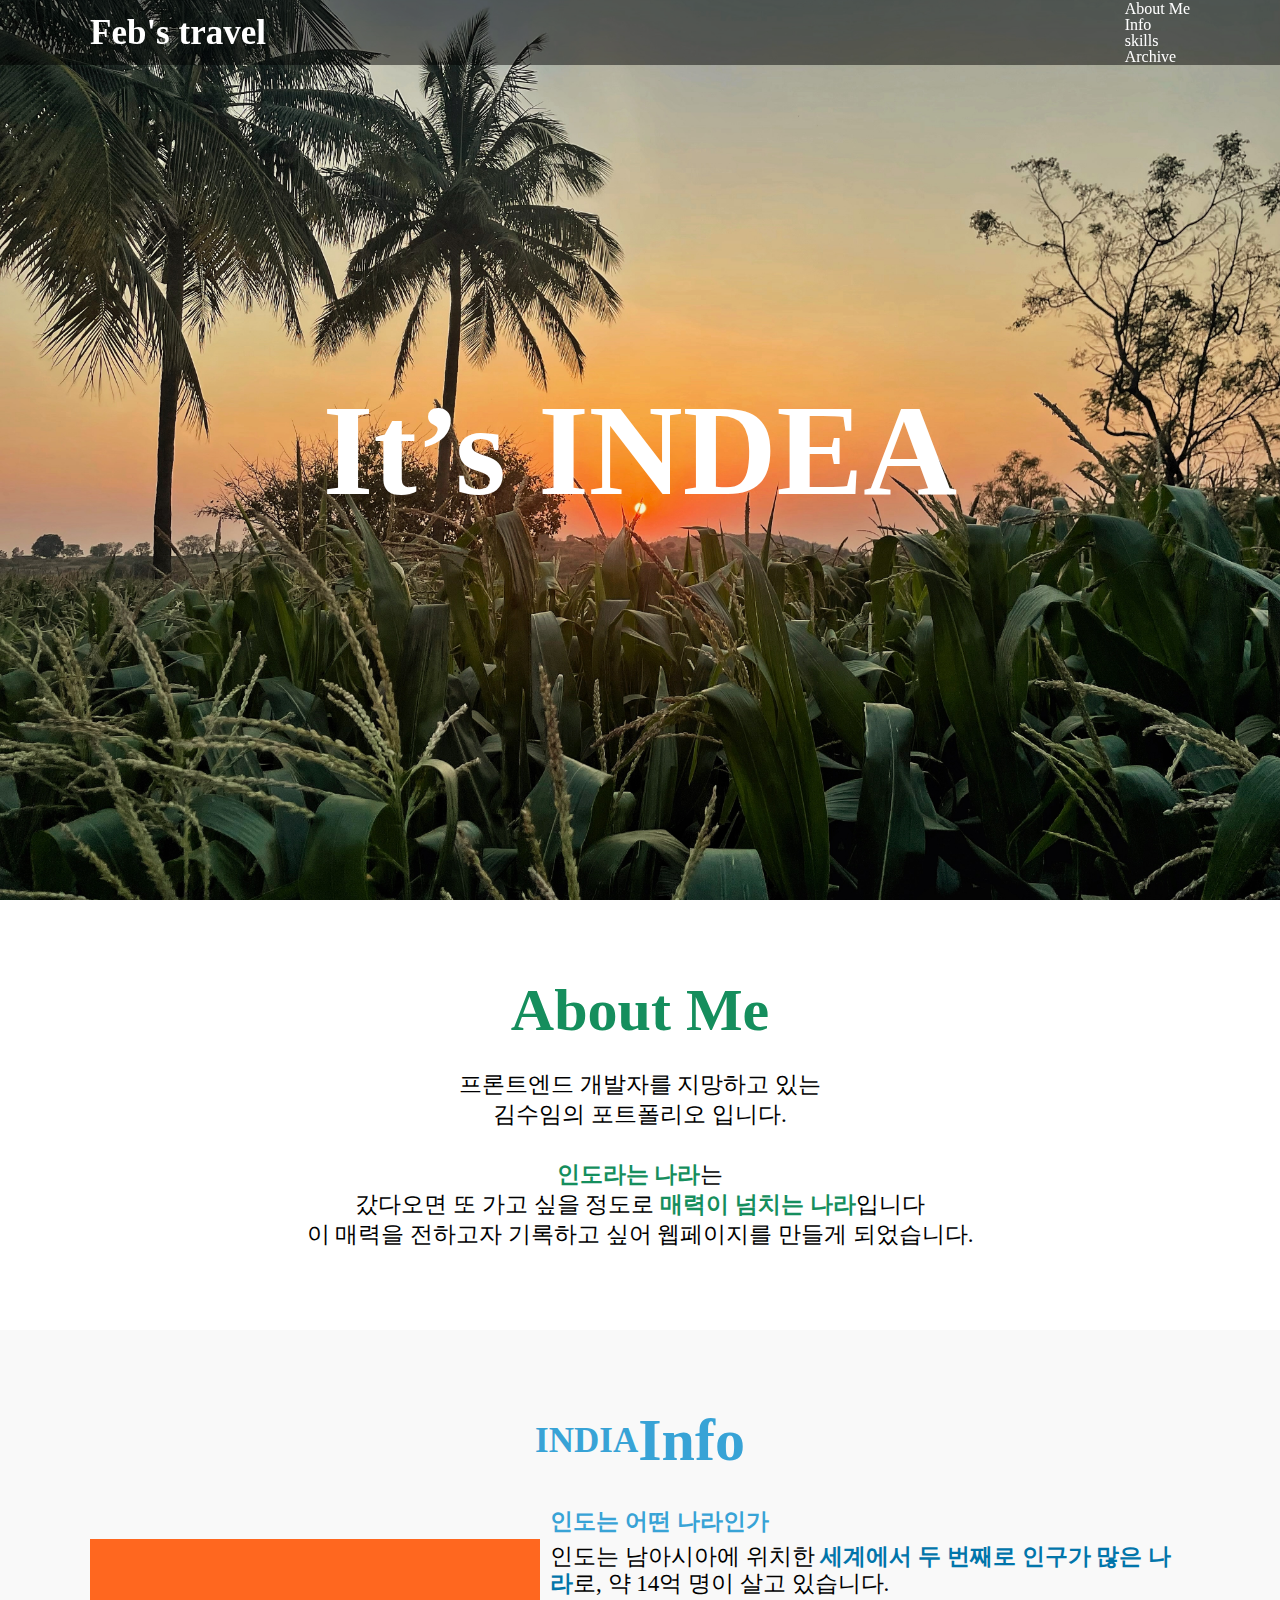
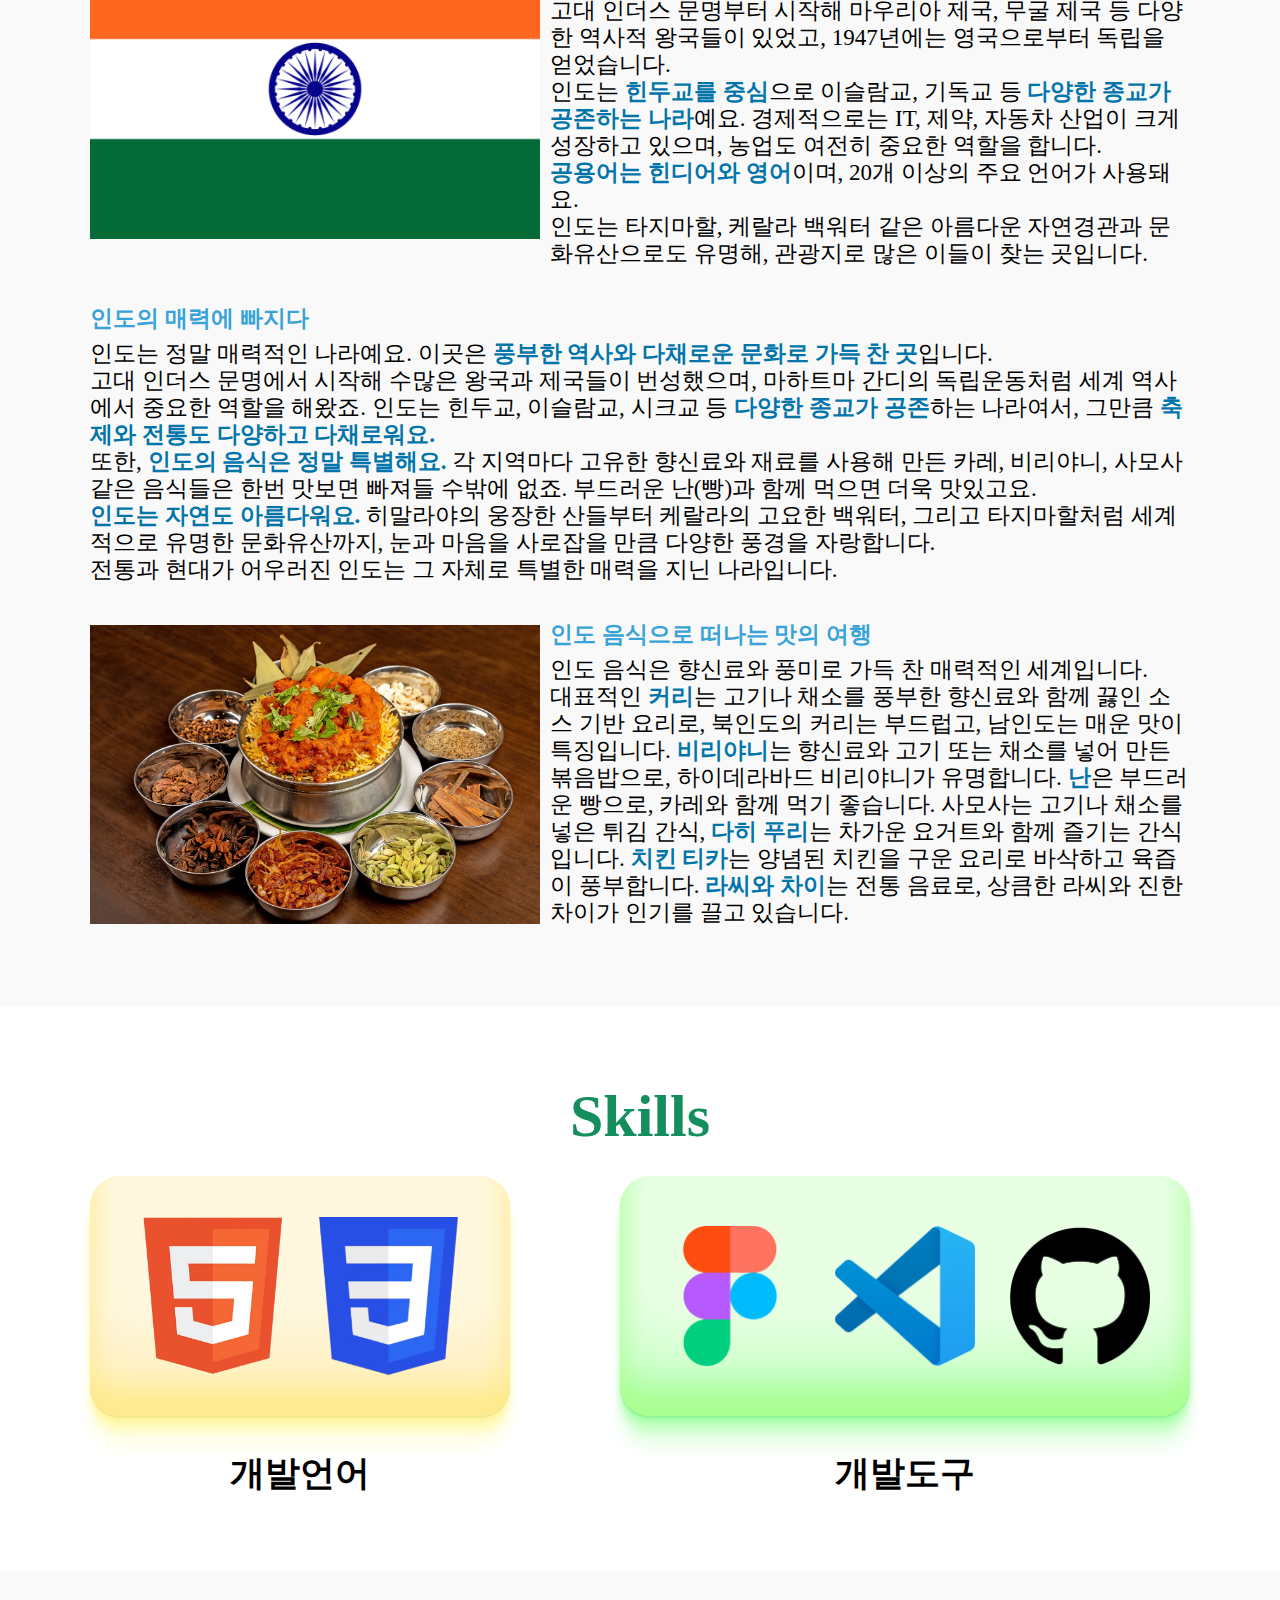
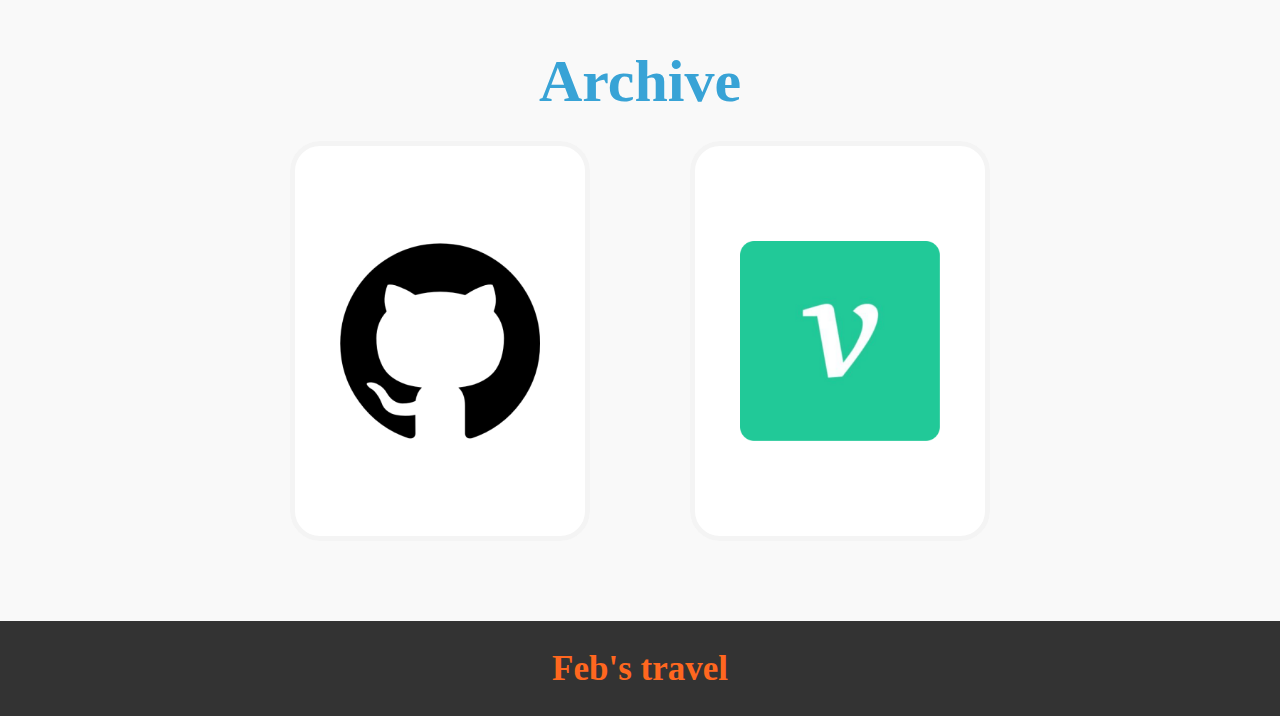
<file: imdex.html>
<!DOCTYPE html>
<html lang="en">
  <head>
    <meta charset="UTF-8" />
    <meta name="viewport" content="width=device-width, initial-scale=1.0" />
    <link rel="icon" href="../img/favicon.png" />
    <title>Feb's travel</title>
    <link rel="stylesheet" href="./common/reset.css" />
    <link rel="stylesheet" href="./common/root.css" />
    <link rel="stylesheet" href="./css/header.css" />
    <link rel="stylesheet" href="./css/jumbotron.css" />
    <link rel="stylesheet" href="./css/intro.css" />
    <link rel="stylesheet" href="./css/card.css" />
    <link rel="stylesheet" href="./css/skills.css" />
    <link rel="stylesheet" href="./css/archive.css" />
    <link rel="stylesheet" href="./css/footer.css  " />
  </head>

  <body>
    <header>
      <nav>
        <h3>
          <a href="#home"> Feb's travel</a>
        </h3>
        <ul>
          <li>
            <a href="#about_me"> About Me </a>
          </li>
          <li>
            <a href="#info"> Info </a>
          </li>
          <li>
            <a href="#skills"> skills </a>
          </li>
          <li>
            <a href="#archive"> Archive </a>
          </li>
        </ul>
      </nav>
    </header>

    <main>
      <section id="home" class="jumbotron">
        <h1>
          <span class="title">It’s INDEA </span>
        </h1>
      </section>

      <section id="about_me" class="intro">
        <article>
          <h2 class="title">About Me</h2>
          <p>
            프론트엔드 개발자를 지망하고 있는 <br />
            김수임의 포트폴리오 입니다.
          </p>
          <p>
            <strong>인도라는 나라</strong>는<br />
            갔다오면 또 가고 싶을 정도로
            <strong>매력이 넘치는 나라</strong>입니다 <br />
            이 매력을 전하고자 기록하고 싶어 웹페이지를 만들게 되었습니다.
          </p>
        </article>
      </section>

      <section id="info" class="card">
        <div class="content">
          <div class="title">
            <h3>INDIA</h3>
            <h2>Info</h2>
          </div>
          <article>
            <img src="./img/india.png" alt="" />
            <div class="write">
              <strong>인도는 어떤 나라인가</strong>
              <em>
                인도는 남아시아에 위치한
                <strong>세계에서 두 번째로 인구가 많은 나라</strong>로, 약 14억
                명이 살고 있습니다. <br />
                고대 인더스 문명부터 시작해 마우리아 제국, 무굴 제국 등 다양한
                역사적 왕국들이 있었고, 1947년에는 영국으로부터 독립을
                얻었습니다. <br />인도는 <strong>힌두교를 중심</strong>으로
                이슬람교, 기독교 등
                <strong>다양한 종교가 공존하는 나라</strong>예요. 경제적으로는
                IT, 제약, 자동차 산업이 크게 성장하고 있으며, 농업도 여전히
                중요한 역할을 합니다. <br /><strong
                  >공용어는 힌디어와 영어</strong
                >이며, 20개 이상의 주요 언어가 사용돼요. <br />인도는 타지마할,
                케랄라 백워터 같은 아름다운 자연경관과 문화유산으로도 유명해,
                관광지로 많은 이들이 찾는 곳입니다.
              </em>
            </div>
          </article>
          <article>
            <div class="write">
              <strong>인도의 매력에 빠지다</strong>
              <em>
                인도는 정말 매력적인 나라예요. 이곳은
                <strong>풍부한 역사와 다채로운 문화로 가득 찬 곳</strong>입니다.
                <br />
                고대 인더스 문명에서 시작해 수많은 왕국과 제국들이 번성했으며,
                마하트마 간디의 독립운동처럼 세계 역사에서 중요한 역할을 해왔죠.
                인도는 힌두교, 이슬람교, 시크교 등
                <strong>다양한 종교가 공존</strong>하는 나라여서, 그만큼
                <strong>축제와 전통도 다양하고 다채로워요.</strong> <br />또한,
                <strong>인도의 음식은 정말 특별해요.</strong> 각 지역마다 고유한
                향신료와 재료를 사용해 만든 카레, 비리야니, 사모사 같은 음식들은
                한번 맛보면 빠져들 수밖에 없죠. 부드러운 난(빵)과 함께 먹으면
                더욱 맛있고요. <br /><strong>인도는 자연도 아름다워요.</strong>
                히말라야의 웅장한 산들부터 케랄라의 고요한 백워터, 그리고
                타지마할처럼 세계적으로 유명한 문화유산까지, 눈과 마음을
                사로잡을 만큼 다양한 풍경을 자랑합니다. <br />전통과 현대가
                어우러진 인도는 그 자체로 특별한 매력을 지닌 나라입니다.
              </em>
            </div>
          </article>
          <article>
            <img src="./img/india_food.jpg" alt="" />
            <div class="write">
              <strong>인도 음식으로 떠나는 맛의 여행</strong>
              <em>
                인도 음식은 향신료와 풍미로 가득 찬 매력적인 세계입니다.
                <br />
                대표적인 <strong>커리</strong>는 고기나 채소를 풍부한 향신료와
                함께 끓인 소스 기반 요리로, 북인도의 커리는 부드럽고, 남인도는
                매운 맛이 특징입니다. <strong>비리야니</strong>는 향신료와 고기
                또는 채소를 넣어 만든 볶음밥으로, 하이데라바드 비리야니가
                유명합니다. <strong>난</strong>은 부드러운 빵으로, 카레와 함께
                먹기 좋습니다. 사모사는 고기나 채소를 넣은 튀김 간식,
                <strong>다히 푸리</strong>는 차가운 요거트와 함께 즐기는
                간식입니다. <strong>치킨 티카</strong>는 양념된 치킨을 구운
                요리로 바삭하고 육즙이 풍부합니다.
                <strong>라씨와 차이</strong>는 전통 음료로, 상큼한 라씨와 진한
                차이가 인기를 끌고 있습니다.
              </em>
            </div>
          </article>
        </div>
      </section>

      <section id="skills" class="skills">
        <div class="content">
          <h2>Skills</h2>
          <article>
            <div class="languageBox">
              <figure>
                <img src="./img/html.png" alt="" />
                <img src="./img/css.png" alt="" />
              </figure>
              <figcaption>개발언어</figcaption>
            </div>
            <div class="toolBox">
              <figure>
                <img src="./img/figma.png" alt="" />
                <img src="./img/vscode.png" alt="" />
                <img src="./img/github.png" alt="" />
              </figure>
              <figcaption>개발도구</figcaption>
            </div>
          </article>
        </div>
      </section>

      <section id="archive" class="archive">
        <div class="content">
          <h2>Archive</h2>
          <article>
            <div class="box">
              <figure class="box_on">
                <img src="./img/github.png" alt="" />
              </figure>
              <figure class="box_off">
                <a href="https://github.com/KImSuim">
                  <img src="./img/github.png" alt="" />
                  <figcaption>
                    <strong>GitHub</strong>
                    <em>github.com/KImSuim</em>
                  </figcaption>
                </a>
              </figure>
            </div>

            <div class="box">
              <figure class="box_on">
                <img src="./img/velog.png" alt="" />
              </figure>
              <figure class="box_off">
                <a href="https://velog.io/@suim7171/posts">
                  <img src="./img/velog.png" alt="" />
                  <figcaption>
                    <strong>Velog</strong>
                    <em>velog.io/@suim7171</em>
                  </figcaption>
                </a>
              </figure>
            </div>
          </article>
        </div>
      </section>
    </main>

    <footer>
      <h3>Feb's travel</h3>
    </footer>
  </body>
</html>
</file>
<file: common/root.css>
:root {
  /* 폰트 크기 */
  --font-x-small-size: 15px;
  --font-small-size: 23px;
  --font-medium-size: 35px;
  --font-large-size: 60px;
  --font-x-large-size: 100px;
  --font-xx-large-size: 130px;

  /* 색상 */
  --orange: #ff671f;
  --green: #158e5d;
  --blue: #38a3d6;
  --dark-blue: #0175aa;
  --white: #ffffff;
  --black: #333333;

  /* 위 아래 마진 */
  --length-margin: 80px;

  /* gap 마진 */
  --gap-x-small-size: 10px;
  --gap-small-size: 20px;
  --gap-medium-size: 30px;
  --gap-large-size: 40px;
  --gap-x-large-size: 100px;

  /* 최대 너비 */
  --max-width: 1100px;

  /* 폰트 굵기 */
  --font-regular-weight: 300;
  --font-medium-weight: 500;
  --font-semi-bold-weight: 600;
  --font-bold-weight: 700;
}
</file>
<file: css/header.css>
header {
  height: 65px;
  background-color: rgba(0, 0, 0, 0.483);

  color: var(--white);
  z-index: 1;

  position: fixed;
  top: 0;

  width: 100%;
  margin: 0 auto;
}
nav {
  max-width: var(--max-width);
  width: 100%;
  height: 100%;
  margin: 0 auto;

  display: flex;
  justify-content: space-between;
  align-items: center;
}
nav > h3 {
  font-size: var(--font-medium-size);
  font-weight: var(--font-bold-weight);
}

.burger {
  /* opacity: 1; */
  display: none;
}

.list {
  display: flex;
  gap: 48px;
}
.list > li {
  font-size: var(--font-small-size);
  font-weight: var(--font-semi-bold-weight);
}

a:hover {
  color: var(--orange);
  transition: all 0.3s;
}
</file>
<file: css/jumbotron.css>
@keyframes text-pop-up-top {
  0% {
    -webkit-transform: translateY(0);
    transform: translateY(0);
    -webkit-transform-origin: 50% 50%;
    transform-origin: 50% 50%;
    text-shadow: none;
  }
  100% {
    -webkit-transform: translateY(-50px);
    transform: translateY(-50px);
    -webkit-transform-origin: 50% 50%;
    transform-origin: 50% 50%;
    text-shadow: 0 1px 0 #cccccc, 0 2px 0 #cccccc, 0 3px 0 #cccccc,
      0 4px 0 #cccccc, 0 5px 0 #cccccc, 0 6px 0 #cccccc, 0 7px 0 #cccccc,
      0 8px 0 #cccccc, 0 9px 0 #cccccc, 0 50px 30px rgba(0, 0, 0, 0.3);
  }
}

.jumbotron {
  background-image: url(../img/jumbotron.jpeg);
  background-position: 50% 50%;
  background-size: cover;

  height: 100vh;
  width: 100%;
}
.jumbotron > h1 {
  height: 100%;

  font-size: var(--font-xx-large-size);
  font-weight: var(--font-bold-weight);
  color: white;
  display: flex;
  justify-content: center;
  align-items: center;

  animation: shadow-drop-2-center 8s cubic-bezier(0.25, 0.46, 0.45, 0.94)
    infinite both;
}
.jumbotron > h1 > .title {
  animation: text-pop-up-top 3s cubic-bezier(0.25, 0.46, 0.45, 0.94) infinite
    both;
}
</file>
<file: css/intro.css>
.intro {
  background-color: white;
}
.intro > article {
  max-width: var(--max-width);
  width: 100%;
  margin: 0 auto;
  padding: var(--length-margin);
  text-align: center;

  display: flex;
  flex-direction: column;
  justify-content: center;
  align-items: center;
  gap: var(--gap-medium-size);
}
.intro > article > h2 {
  font-size: var(--font-large-size);
  font-weight: var(--font-bold-weight);
  color: var(--green);
}

.intro > article > p {
  font-size: var(--font-small-size);
  font-weight: var(--font-medium-weight);
  line-height: 30px;
}

.intro > article > p > strong {
  font-weight: var(--font-bold-weight);
  color: var(--green);
}
</file>
<file: css/card.css>
.card {
  background-color: #f9f9f9;
}
.card > .content {
  max-width: var(--max-width);
  width: 100%;
  margin: 0 auto;
  padding: var(--length-margin) 0;
  text-align: center;

  display: flex;
  flex-direction: column;
  justify-content: center;
  align-items: center;
  gap: var(--gap-large-size);
}
.card > .content > .title {
  display: flex;
  justify-content: center;
  align-items: center;
  color: var(--blue);
}
.card > .content > .title > h3 {
  font-size: var(--font-medium-size);
  font-weight: var(--font-semi-bold-weight);
}
.card > .content > .title > h2 {
  font-size: var(--font-large-size);
  font-weight: var(--font-bold-weight);
}

.card > .content > article {
  display: flex;
  /* flex-direction: row-reverse; */
  /* flex-direction: column; */
  gap: var(--gap-x-small-size);

  font-size: var(--font-small-size);
}
.card_reverse {
  display: flex;
  flex-direction: row-reverse;
}

.card > .content > article > img {
  width: 450px;
}

.write {
  display: flex;
  flex-direction: column;
  align-items: start;
  gap: var(--gap-x-small-size);
}

.card > .content > article > .write > strong {
  color: var(--blue);
  font-weight: var(--font-bold-weight);
}

.card > .content > article > .write > em {
  font-weight: var(--font-medium-weight);
  text-align: start;
  line-height: 27px;
}

.card > .content > article > .write > em > strong {
  color: var(--dark-blue);
  font-weight: var(--font-bold-weight);
}
</file>
<file: css/skills.css>
@keyframes wobble-hor-bottom {
  0%,
  100% {
    -webkit-transform: translateX(0%);
    transform: translateX(0%);
    -webkit-transform-origin: 50% 50%;
    transform-origin: 50% 50%;
  }
  15% {
    -webkit-transform: translateX(-30px) rotate(-6deg);
    transform: translateX(-30px) rotate(-6deg);
  }
  30% {
    -webkit-transform: translateX(15px) rotate(6deg);
    transform: translateX(15px) rotate(6deg);
  }
  45% {
    -webkit-transform: translateX(-15px) rotate(-3.6deg);
    transform: translateX(-15px) rotate(-3.6deg);
  }
  60% {
    -webkit-transform: translateX(9px) rotate(2.4deg);
    transform: translateX(9px) rotate(2.4deg);
  }
  75% {
    -webkit-transform: translateX(-6px) rotate(-1.2deg);
    transform: translateX(-6px) rotate(-1.2deg);
  }
}

@media screen and (max-width: 1200px) {
  /* navbar */
  nav {
    max-width: 1160px;
    padding: 30px;
  }
  .burger {
    display: block;
  }
  .list {
    display: none;
  }
  /* jumbotron */
  main > .jumbotron > h1 {
    height: 100%;

    font-size: var(--font-x-large-size);
    font-weight: var(--font-bold-weight);
    color: white;
    display: flex;
    justify-content: center;
    align-items: center;

    animation: shadow-drop-2-center 8s cubic-bezier(0.25, 0.46, 0.45, 0.94)
      infinite both;
  }
  .jumbotron > h1 > .title {
    animation: text-pop-up-top 3s cubic-bezier(0.25, 0.46, 0.45, 0.94) infinite
      both;
  }
  /* card */
  .card > .content {
    padding: 30px;
  }
  .card > .content > article {
    flex-direction: column;
    gap: var(--gap-large-size);
  }
  .write {
    /* display: flex; */
    /* flex-direction: column; */
    /* align-items: center; */
    text-align: center;
    /* gap: var(--gap-x-small-size); */
  }
  /* skill */
  .skills > .content {
    max-width: 1160px;
    padding: 30px;
  }
  .skills > .content > article {
    flex-direction: column;
  }

  .skills > .content > article > .languageBox > figure {
    width: 350px;
    height: 190px;
    gap: 30px;
  }
  .languageBox > figure > img {
    width: 123px;
    height: 139px;
  }

  .skills > .content > article > .toolBox > figure {
    width: 430px;
    height: 190px;
    gap: 20px;
  }
  .toolBox > figure > img {
    width: 120px;
    height: 120px;
  }

  /* archive */
  .content > article {
    flex-direction: column;
  }
}

.skills {
  background-color: white;
}

.skills > .content {
  max-width: var(--max-width);
  width: 100%;
  margin: 0 auto;
  padding: var(--length-margin) 0;
  text-align: center;

  display: flex;
  flex-direction: column;
  justify-content: center;
  align-items: center;
  gap: var(--gap-medium-size);
}

.skills > .content > h2 {
  font-size: var(--font-large-size);
  font-weight: var(--font-bold-weight);
  color: var(--green);
}

.skills > .content > article {
  display: flex;
  justify-content: space-between;
  /* gap: var(--gap-medium-size); */
}

.languageBox > figure:hover {
  animation: wobble-hor-bottom 1s both;
}
.languageBox > figure {
  background-color: #fff8de;
  box-shadow: rgba(255, 187, 0, 0.17) 0px -23px 25px 0px inset,
    rgba(255, 255, 0, 0.15) 0px -36px 30px 0px inset,
    rgba(255, 187, 0, 0.1) 0px -79px 40px 0px inset,
    rgba(0, 0, 0, 0.06) 0px 2px 1px, rgba(255, 242, 0, 0.09) 0px 4px 2px,
    rgba(255, 187, 0, 0.09) 0px 8px 4px, rgba(255, 242, 0, 0.19) 0px 16px 8px,
    rgba(255, 242, 0, 0.09) 0px 32px 16px;

  border-radius: 30px;

  width: 420px;
  height: 240px;

  margin-bottom: 40px;

  display: flex;
  justify-content: center;
  align-items: center;
  gap: 35px;
}
.languageBox > figcaption {
  font-size: var(--font-medium-size);
  font-weight: var(--font-bold-weight);
}

.toolBox > figure:hover {
  animation: wobble-hor-bottom 1s both;
}
.toolBox > figure {
  background-color: #e8ffe4;
  box-shadow: rgba(145, 255, 0, 0.17) 0px -23px 25px 0px inset,
    rgba(0, 255, 8, 0.15) 0px -36px 30px 0px inset,
    rgba(0, 255, 8, 0.1) 0px -79px 40px 0px inset,
    rgba(0, 0, 0, 0.06) 0px 2px 1px, rgba(0, 255, 8, 0.09) 0px 4px 2px,
    rgba(0, 255, 8, 0.09) 0px 8px 4px, rgba(0, 255, 8, 0.16) 0px 16px 8px,
    rgba(0, 255, 8, 0.09) 0px 32px 16px;
  border-radius: 30px;

  width: 570px;
  height: 240px;

  margin-bottom: 40px;

  display: flex;
  justify-content: center;
  align-items: center;
  gap: 35px;
}
.toolBox > figcaption {
  font-size: var(--font-medium-size);
  font-weight: var(--font-bold-weight);
}
img {
  width: 140px;
}
</file>
<file: css/archive.css>
.archive {
  background-color: #f9f9f9;
}
.archive > .content {
  max-width: var(--max-width);
  width: 100%;
  margin: 0 auto;
  padding: var(--length-margin) 0;
  text-align: center;

  display: flex;
  flex-direction: column;
  /* justify-content: center; */
  /* align-items: center; */
  gap: var(--gap-medium-size);
}
.archive > .content > h2 {
  font-size: var(--font-large-size);
  font-weight: var(--font-bold-weight);
  color: var(--blue);
}

.content > article {
  display: flex;
  gap: var(--gap-x-large-size);
  width: 100%;
  justify-content: center;
  align-items: center;
  transition: all 0.05s;
}
.box {
  background-color: white;

  width: 300px;
  height: 400px;
  border-radius: 30px;

  display: flex;
  flex-direction: column;
  justify-content: center;
  align-items: center;
  gap: 35px;
  /* transition: all 2s; */

  position: relative;
}
.box_off:hover {
  opacity: 1;
}
.box_off {
  opacity: 0;
  transition: all 1s;
  background-color: white;
  width: 100%;
  height: 100%;

  position: absolute;
  /* width: 140px; */
  border-radius: 30px;

  display: flex;
  flex-direction: column;
  justify-content: center;
  align-items: center;
  box-shadow: rgba(149, 157, 165, 0.2) 0px 8px 24px;
}
.box_on > img {
  width: 200px;
}
.box_on {
  transition: all 1s;
  background-color: white;
  width: 100%;
  height: 100%;

  position: absolute;
  /* width: 140px; */
  border-radius: 30px;

  display: flex;
  flex-direction: column;
  justify-content: center;
  align-items: center;

  border: 5px solid rgb(244, 244, 244);
}

.box > figure > a {
  display: flex;
  flex-direction: column;
  gap: var(--gap-small-size);
}
.box > figure > a > figcaption {
  display: flex;
  flex-direction: column;
  gap: var(--gap-small-size);
}
.box > figure > a > figcaption > strong {
  font-size: var(--font-medium-size);
  font-weight: var(--font-bold-weight);
  color: var(--black);
}
.box > figure > a > figcaption > em {
  font-size: var(--font-x-small-size);
  font-weight: var(--font-medium-weight);

  color: var(--blue);
}
</file>
<file: css/footer.css>
footer {
  display: flex;
  justify-content: center;
  align-items: center;

  background-color: var(--black);

  padding: 30px 0;
}

footer > h3 {
  color: var(--orange);
  font-size: var(--font-medium-size);
  font-weight: var(--font-bold-weight);
}
</file>
